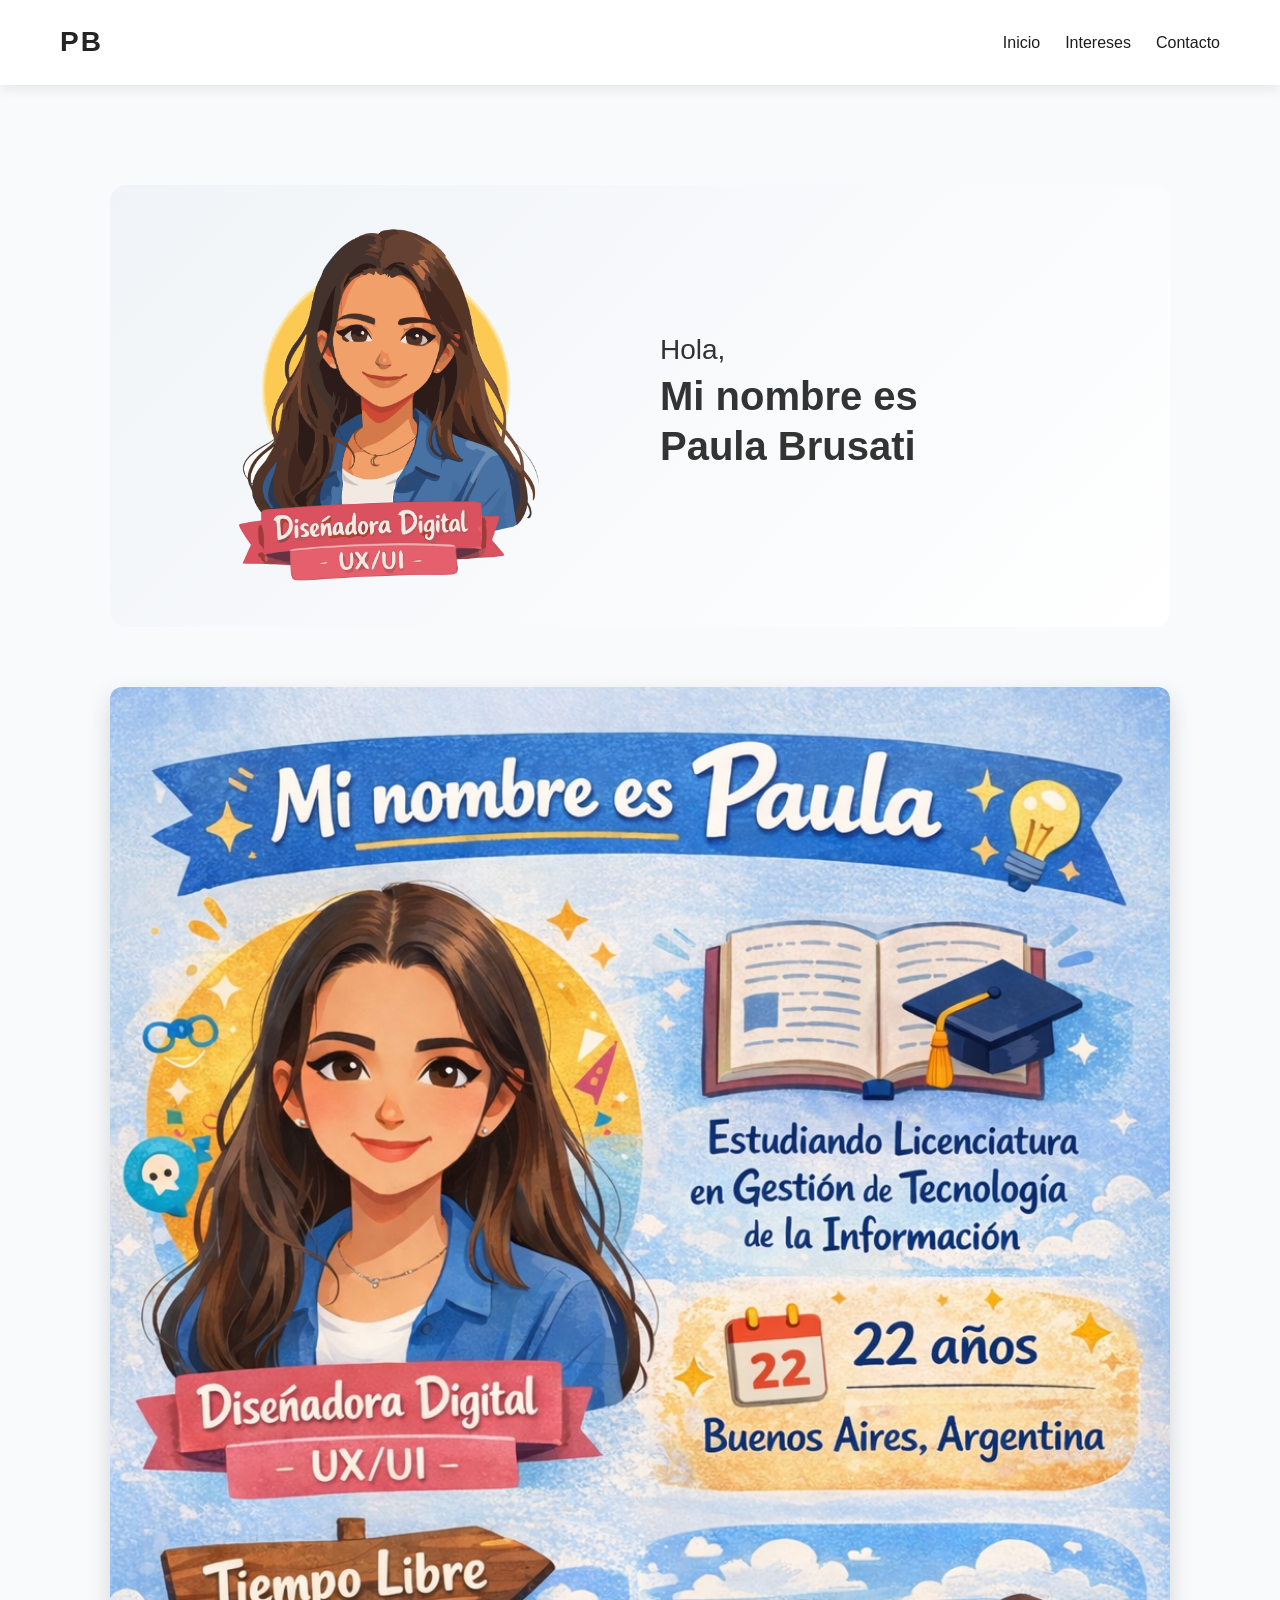
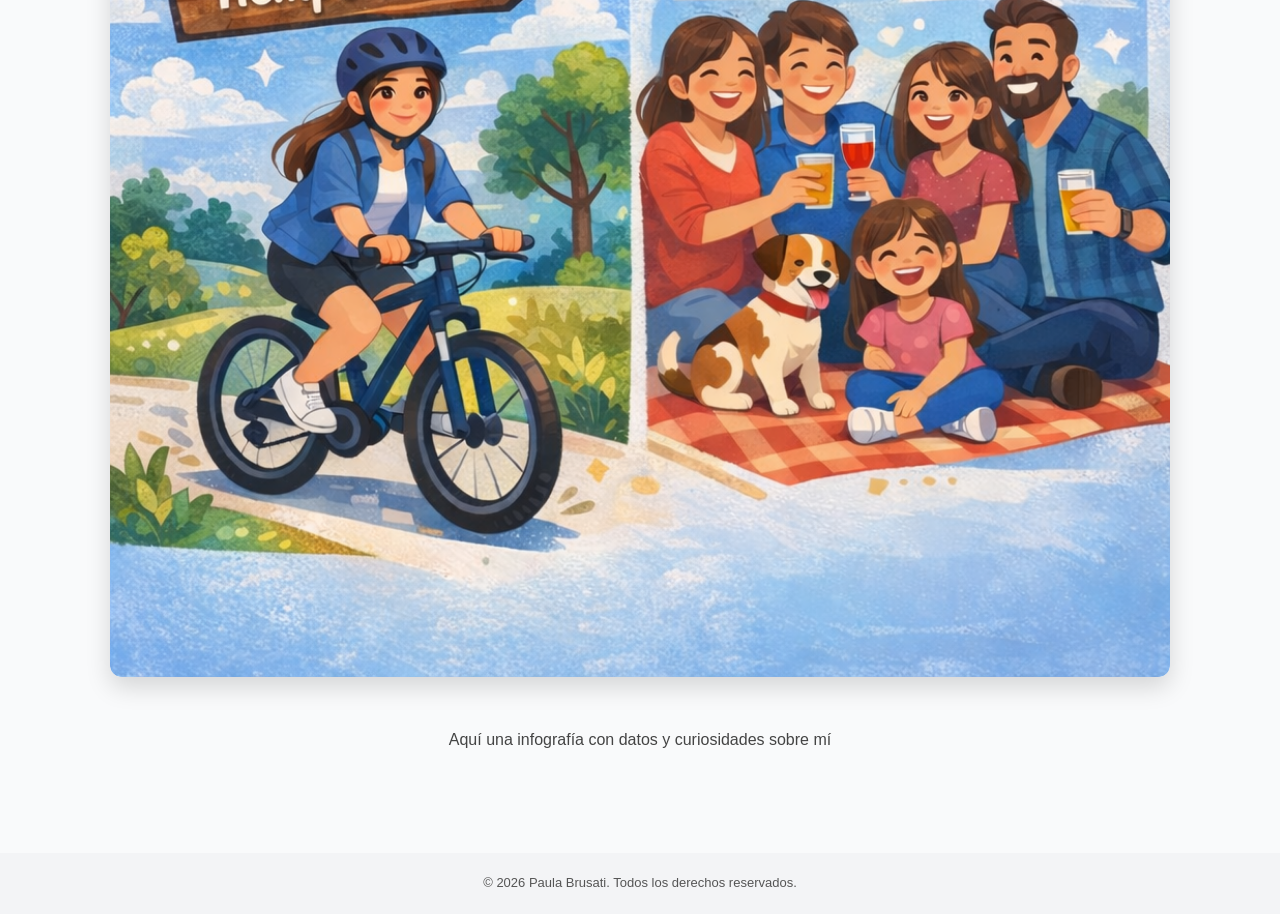
<file: index.html>
<!DOCTYPE html>
<html lang="es">

<head>
    <meta charset="UTF-8">
    <meta name="viewport" content="width=device-width, initial-scale=1.0">
    <title>Mi primer sitio</title>
    <link rel="stylesheet" href="estilos/estilo1.css">
</head>

<body>

    <header>
        <h1>PB</h1>
        <nav>
            <ul>
                <li><a href="index.html">Inicio</a></li>
                <li><a href="intereses.html">Intereses</a></li>
                <li><a href="contacto.html">Contacto</a></li>
            </ul>
        </nav>
    </header>

    <main>
        <section class="hero">
            <div class="hero-img">
                <img src="img/ImgHero.png" alt="Imagen Hero">
            </div>
            <div class="hero-texto">
                <h2>
                    <span class="hola">Hola,</span><br>
                    <span class="nombre"> Mi nombre es <br> Paula Brusati </span>
                </h2>
            </div>
        </section>

        <div class="infografia">
            <img src="img/Infografia.png" alt="Infografía">
        </div>

         <p> Aquí una infografía con datos y curiosidades sobre mí </p>
    </main>

    <footer>
        <p>© 2026 Paula Brusati. Todos los derechos reservados.</p>
    </footer>

</body>

</html>
</file>
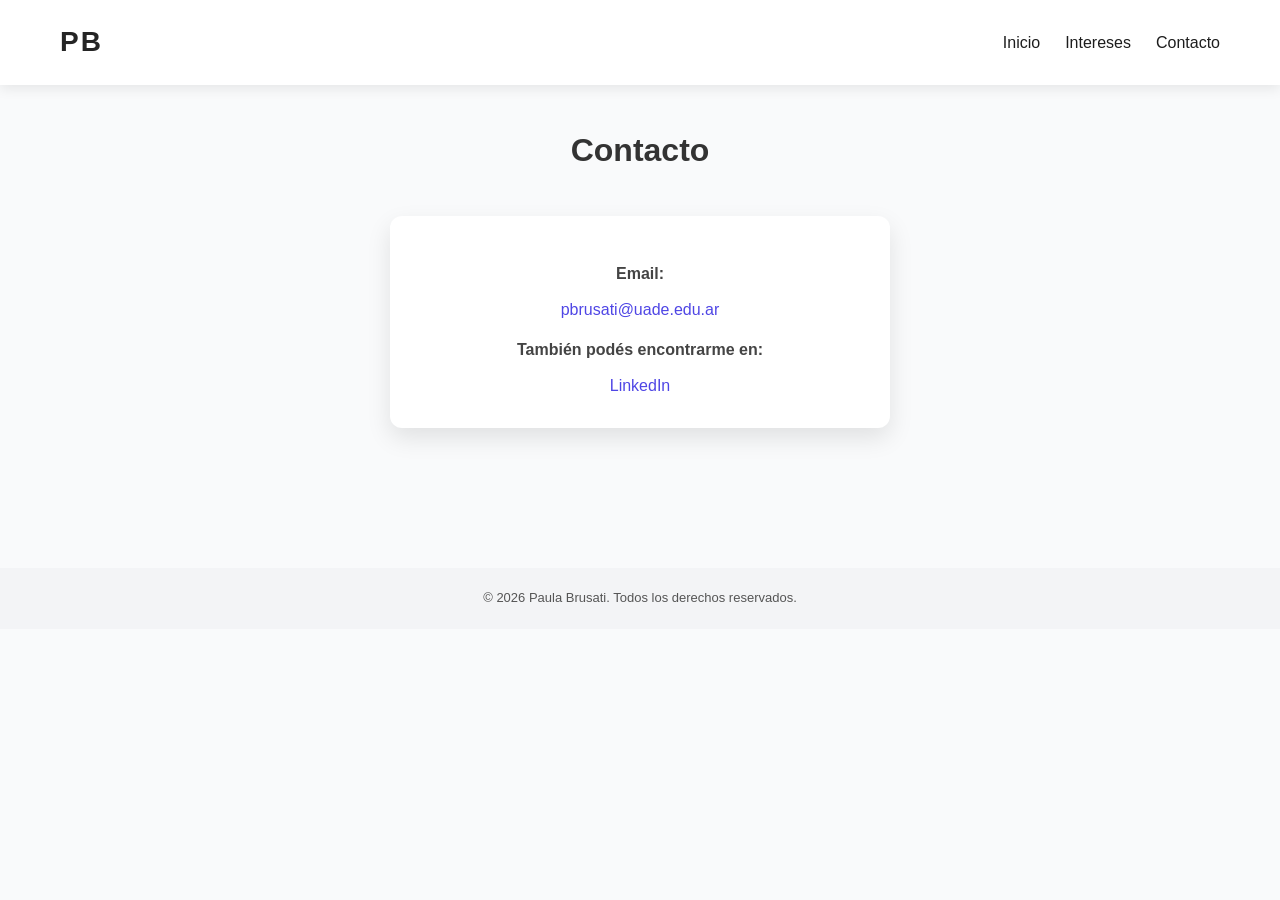
<file: contacto.html>
<!DOCTYPE html>
<html lang="es">

<head>
    <meta charset="UTF-8">
    <meta name="viewport" content="width=device-width, initial-scale=1.0">
    <title>Contacto</title>
    <link rel="stylesheet" href="estilos/estilo1.css">
</head>

<body>

    <header>
        <h1>PB</h1>
        <nav>
            <ul>
                <li><a href="index.html">Inicio</a></li>
                <li><a href="intereses.html">Intereses</a></li>
                <li><a href="contacto.html">Contacto</a></li>
            </ul>
        </nav>
    </header>

    <main>
        <h2>Contacto</h2>

        <div class="contactoRedes">

            <p><strong>Email:</strong></p>

            <a href="mailto:pbrusati@uade.edu.ar">pbrusati@uade.edu.ar</a>

            <p><strong>También podés encontrarme en:</strong></p>

          <a href="https://www.linkedin.com/in/paula-brusati/" target="_blank">LinkedIn</a></li>

        </div>
    </main>
<footer>
    <p>© 2026 Paula Brusati. Todos los derechos reservados.</p>
</footer>

</body>

</html>
</file>
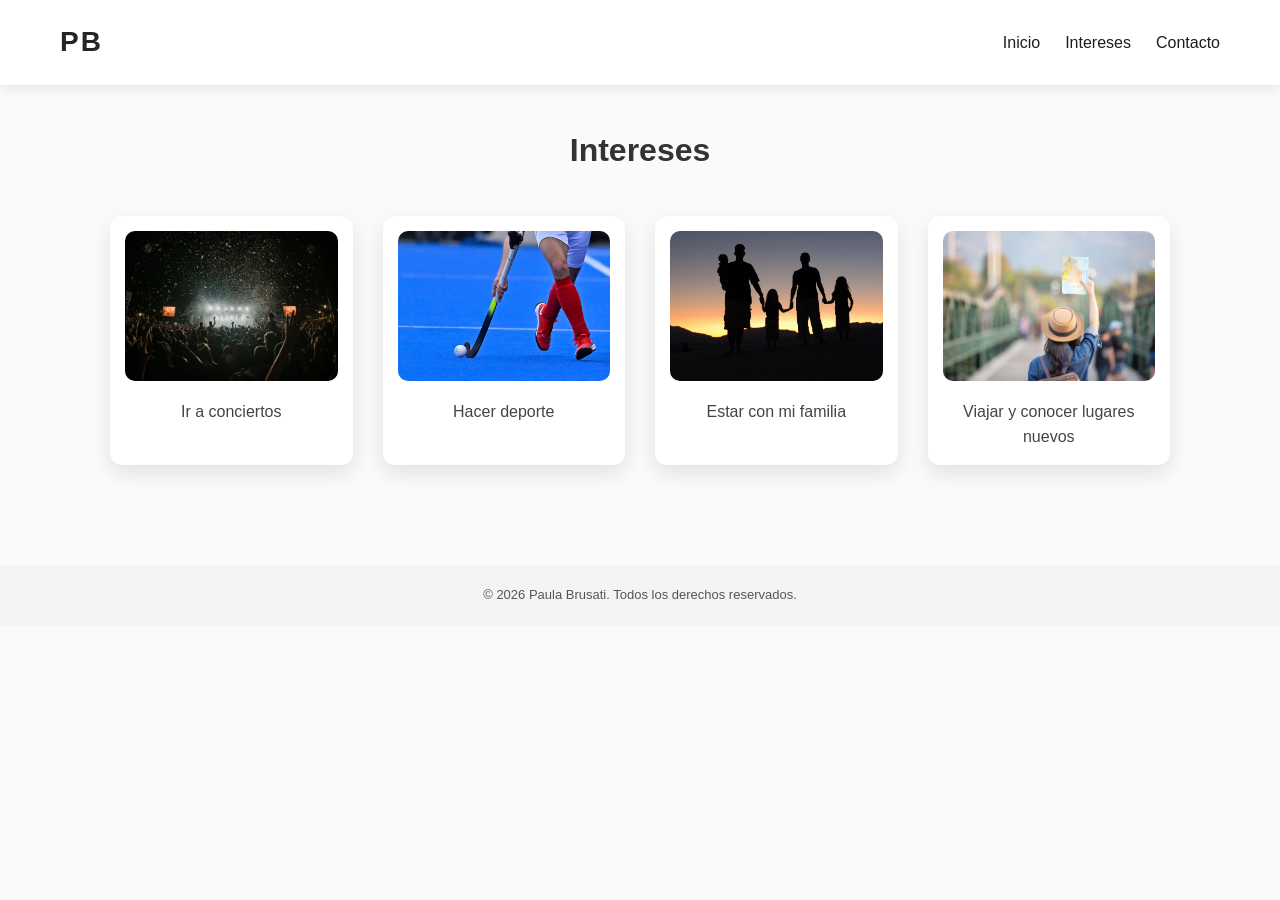
<file: intereses.html>
<!DOCTYPE html>
<html lang="es">

<head>
    <meta charset="UTF-8">
    <meta name="viewport" content="width=device-width, initial-scale=1.0">
    <title>Mi primer sitio</title>
    <link rel="stylesheet" href="estilos/estilo1.css">
</head>

<body>
<header>
    <h1>PB</h1>
    <nav>
        <ul>
            <li><a href="index.html">Inicio</a></li>
            <li><a href="intereses.html">Intereses</a></li>
            <li><a href="contacto.html">Contacto</a></li>
        </ul>
    </nav>
</header>
    <main>
    <h2>Intereses</h2>

    <div class="lista-intereses">

        <div class="interes">
            <img src="img/Conciertos.jpg" alt="Conciertos">
            <p>Ir a conciertos</p>
        </div>

        <div class="interes">
            <img src="img/Deporte.jpg" alt="Deporte">
            <p>Hacer deporte</p>
        </div>

        <div class="interes">
            <img src="img/Familia.jpg" alt="Familia">
            <p>Estar con mi familia</p>
        </div>

        <div class="interes">
            <img src="img/Viajar.jpg" alt="Viajar">
            <p>Viajar y conocer lugares nuevos</p>
        </div>

    </div>
</main>
<footer>
    <p>© 2026 Paula Brusati. Todos los derechos reservados.</p>
</footer>
</body>

</html>
</file>
<file: estilos/estilo1.css>
* {
    margin: 0;
    padding: 0;
    box-sizing: border-box;
}

body {
    font-family: Arial, Helvetica, sans-serif;
    color: #333;
    line-height: 1.6;
    background-color: #f9fafb;
}

/*LINKS */
a {
    color: #4f46e5;
    text-decoration: none;
}

a:hover {
    text-decoration: underline;
}

/* =========================
   IMÁGENES
========================= */
img {
    max-width: 100%;
    border-radius: 10px;
}

/* HEADER */
header {
    background-color: white;
    color: #252525;
    display: flex;
    justify-content: space-between;
    align-items: center;
    padding: 20px 60px;
    box-shadow: 0 4px 12px rgba(0,0,0,0.08);
}

header h1 {
    font-size: 28px;
    letter-spacing: 2px;
}

nav ul {
    list-style: none;
    display: flex;
    gap: 25px;
}

nav a {
    color: #1d1d1d;
    font-weight: 500;
    transition: 0.3s;
}

nav a:hover {
    color: #4f46e5;
}

/* MAIN */
main {
    max-width: 1100px;
    margin: 0 auto;
    padding: 40px 20px;
    text-align: center;
}

main h2 {
    font-size: 32px;
    margin-bottom: 20px;
}

main p {
    margin-top: 15px;
    color: #444;
}

/* HERO */
.hero {
    display: flex;
    align-items: center;
    justify-content: space-between;
    gap: 40px;
    margin: 60px auto;
    padding: 40px;
    border-radius: 16px;
    background: linear-gradient(135deg, #f0f4f8 0%, #ffffff 100%);
}

.hero-texto {
    flex: 1;
    text-align: left;
}

.hero-texto h2 {
    font-size: 42px;
    line-height: 1.2;
}

.hola {
    font-size: 28px;
    font-weight: normal;
}

.nombre {
    font-size: 40px;
    font-weight: bold;
}

.hero-img {
    flex: 1;
    display: flex;
    justify-content: center;
}

.hero-img img {
    max-width: 320px;
}

/* INFOGRAFÍA */
.infografia {
    margin: 50px auto;
    border-radius: 12px;
    overflow: hidden;
    box-shadow: 0 10px 25px rgba(0, 0, 0, 0.15);
    background-color: white;
}

.infografia img {
    width: 100%;
    display: block;
}

/* INTERESES */
.lista-intereses {
    display: grid;
    grid-template-columns: repeat(auto-fit, minmax(200px, 1fr));
    gap: 30px;
    margin-top: 40px;
}

.interes {
    background-color: white;
    padding: 15px;
    border-radius: 12px;
    text-align: center;
    box-shadow: 0 8px 20px rgba(0,0,0,0.1);
    transition: transform 0.3s;
}

.interes:hover {
    transform: translateY(-5px);
}

.interes img {
    width: 100%;
    height: 150px;
    object-fit: cover;
}

.interes p {
    margin-top: 10px;
    font-weight: 500;
}

/* CONTACTO */
.contactoRedes {
    max-width: 500px;
    margin: 40px auto;
    padding: 30px;
    border-radius: 12px;
    background-color: white;
    box-shadow: 0 10px 25px rgba(0, 0, 0, 0.1);
}

.contactoRedes a {
    display: block;
    margin-top: 10px;
}

/* FOOTER */
footer {
    background-color: #f3f4f6;
    color: #555;
    text-align: center;
    padding: 20px;
    margin-top: 60px;
    font-size: 13px;
}

/* RESPONSIVE */
@media (max-width: 768px) {

    header {
        flex-direction: column;
        gap: 15px;
        padding: 20px;
    }

    .hero {
        flex-direction: column;
        text-align: center;
    }

    .hero-texto {
        text-align: center;
    }

    .hero-texto h2 {
        font-size: 32px;
    }

    .nombre {
        font-size: 32px;
    }
}
</file>
